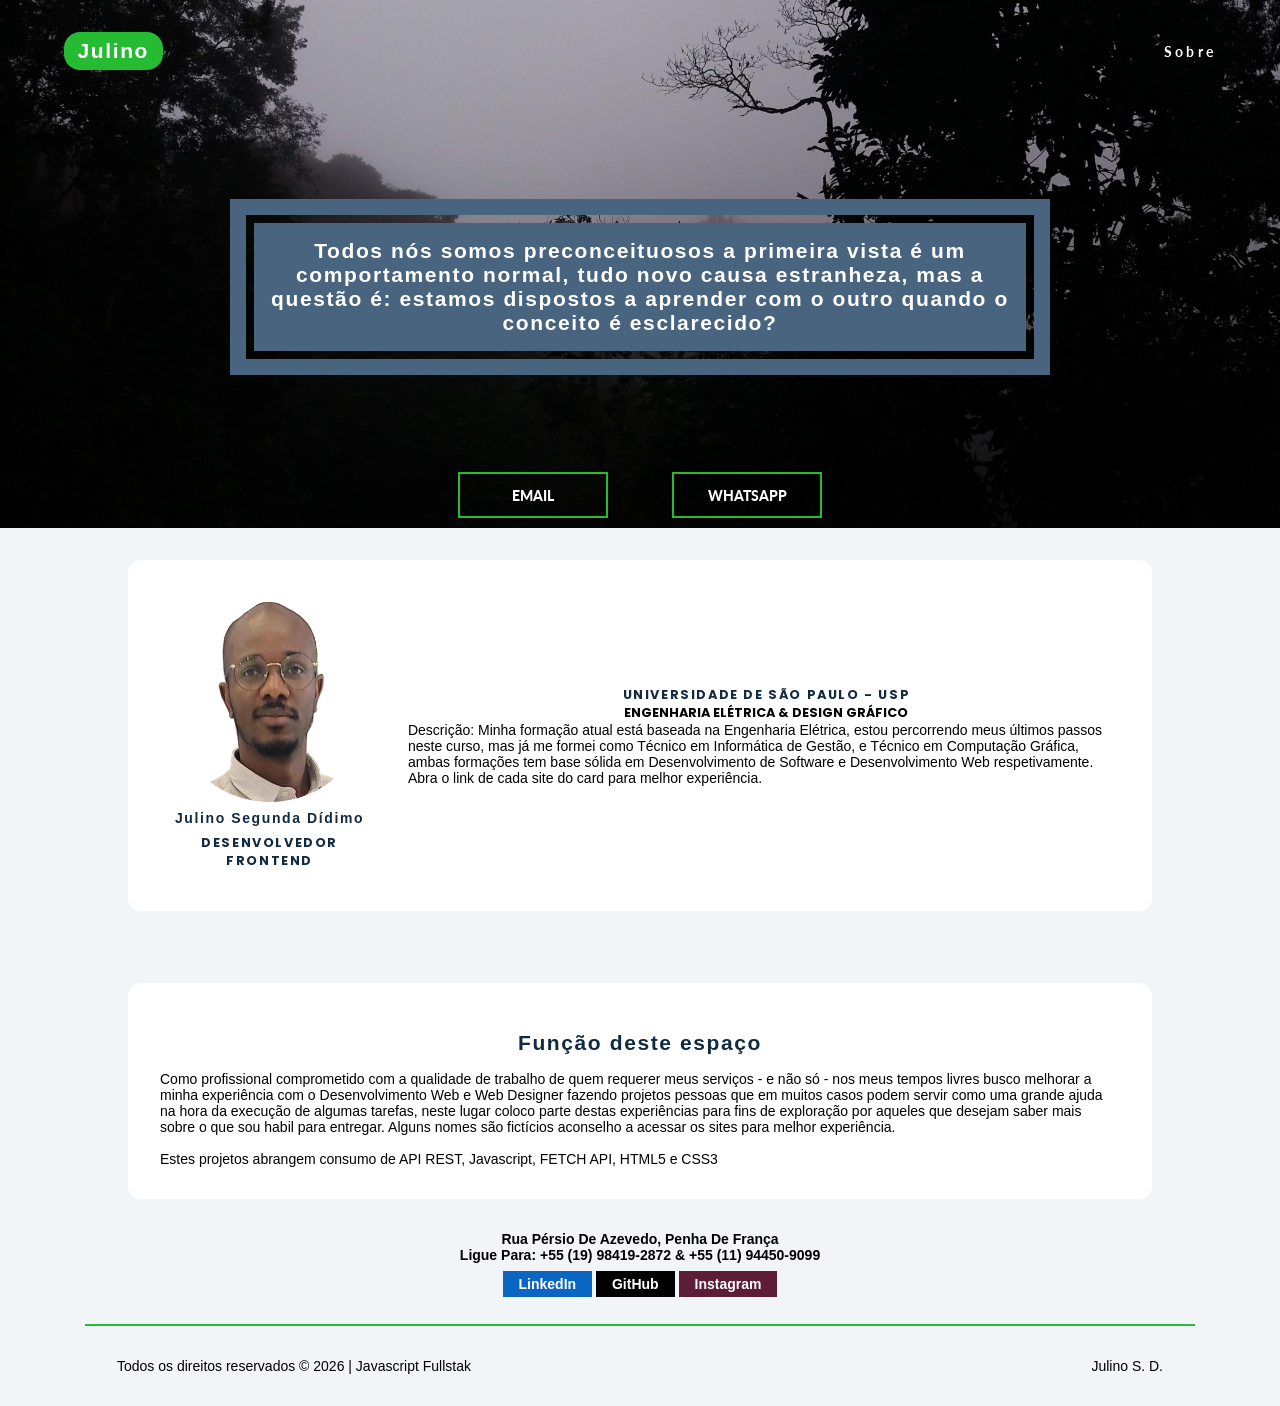
<file: index.html>
<!DOCTYPE html>
<html lang="pt-BR">

<head>
    <meta charset="UTF-8">
    <meta name="viewport" content="width=device-width, initial-scale=1.0">
    <meta property="og:title"
        content="Acessa o meu site para saber mais de mim, tenho certeza que não haverá arrependimentos, qualquer informação faltante poderás me perguntar a partir do site mesmo." />
    <meta property="og:description"
        content="Este site é um espaço que eu, Julino, criei para expor as minhas experiências no Desenvolvimento Web, uma vez que muitos projetos que podemos fazer para organizações são secretos, aqui você verá o que eu fiz para mim mesmo e que pode ser útil para você." />
    <meta property="og:image" itemprop="image" content="https://porticus.netlify.app/src/images/default.jpg" />
    <meta property="og:image:width" content="1200" />
    <meta property="og:image:height" content="640" />
    <meta property="og:image:type" content="image/jpg" />
    <meta property="og:image:alt" content="Neblina em Aruja 2019" />
    <meta property="og:locale" content="pt-BR" />
    <meta property="og:url" content="https://porticus.netlify.app/src/images/default.jpg" />
    <meta property="og:site_name" content="Portfolio" />
    <link rel="preconnect" href="https://fonts.googleapis.com">
    <link rel="preconnect" href="https://fonts.gstatic.com" crossorigin>
    <link
        href="https://fonts.googleapis.com/css2?family=Lato:ital,wght@0,100;0,300;0,400;0,700;0,900;1,100;1,300;1,400;1,700;1,900&family=PT+Sans:ital,wght@0,400;0,700;1,400;1,700&family=Playfair+Display:ital,wght@0,400..900;1,400..900&family=Poppins:ital,wght@0,100;0,200;0,300;0,400;0,500;0,600;0,700;0,800;0,900;1,100;1,200;1,300;1,400;1,500;1,600;1,700;1,800;1,900&display=swap"
        rel="stylesheet">
    <link rel="stylesheet" href="/src/style/style.css">
    <title>Portfólio</title>
</head>

<body>
    <header class="profile-header">
        <nav class="profile-menu">
            <h1 class="logo">Julino</h1>
            <ul>
                <li>
                    <a href="#about">
                        Sobre
                    </a>
                </li>
            </ul>
        </nav>
        <section class="profile-call">
            <div class="profile-description">
                <div>
                    <h2>
                        Todos nós somos preconceituosos a primeira vista é um comportamento normal, tudo novo causa
                        estranheza, mas a questão é: estamos dispostos a aprender com o outro quando o conceito é
                        esclarecido?
                    </h2>
                </div>
            </div>
            <div class="profile-call-btn">
                <a
                    href="mailto:ddimojulino@gmail.com?subject=Contato%20|%20Portfolio&body=Olá,%20Julino,%20vi%20seu%20portifólio%20e%20me%20interessei%20pelo%20seu%20trabalho,%20podemos%20marcar%20uma conversa?&cc=ivonemanuel1994@gmail.com&bcc=julino.didimo@gmail.com">email</a>
                <a href="https://wa.me/5519984192872?text=Olá,%20Julino,%20vi%20seu%20portifólio%20e%20me%20interessei%20pelo%20seu%20trabalho,%20podemos%20marcar%20uma conversa?"
                    target="blank">whatsapp</a>
            </div>
        </section>
    </header>
    <main class="main-wraper">
        <article class="info-content">
            <section class="main-content">
                <ul class="sites">
                    <!-- Preenchimento automático -->
                </ul>
            </section>
            <section class="me">
                <!-- Preenchimento automático -->
            </section>
        </article>
        <article id="about">
            <h1>Função deste espaço</h1>
            <p>
                Como profissional comprometido com a qualidade de trabalho de quem requerer meus serviços - e não só -
                nos meus tempos livres busco melhorar a minha experiência com o Desenvolvimento Web e Web Designer
                fazendo projetos pessoas que em muitos casos podem servir como uma grande ajuda na hora da execução de
                algumas tarefas, neste lugar coloco parte destas experiências para fins de exploração por aqueles que
                desejam saber mais sobre o que sou habil para entregar. Alguns nomes são fictícios aconselho a acessar
                os sites para melhor experiência.
            </p><br />
            <p>Estes projetos abrangem consumo de API REST, Javascript, FETCH API, HTML5 e CSS3</p>
        </article>
    </main>
    <footer class="footer">
        <article class="contact-info">
            <div>
                <p class="adress">
                    Rua Pérsio de Azevedo, Penha de França
                </p>
                <p class="celphone">
                    ligue para: +55 (19) 98419-2872 & +55 (11) 94450-9099
                </p>
                <div class="social-media">
                    <a href="https://www.linkedin.com/in/julinodidimo/" target="blank">LinkedIn</a>
                    <a href="https://github.com/JulinoSD" target="blank">GitHub</a>
                    <a href="http://" target="blank">Instagram</a>
                </div>
            </div>
        </article>
        <div>
            <p class="copyright"></p>
            <p>Julino S. D.</p>
        </div>
    </footer>
</body>
<script type="module" src="./js/app.js" defer></script>
<script type="module" src="./js/data.js" defer></script>
<script type="module" src="./js/fetch.js" defer></script>
<script type="module" src="./js/utils.js"></script>

</html>
</file>
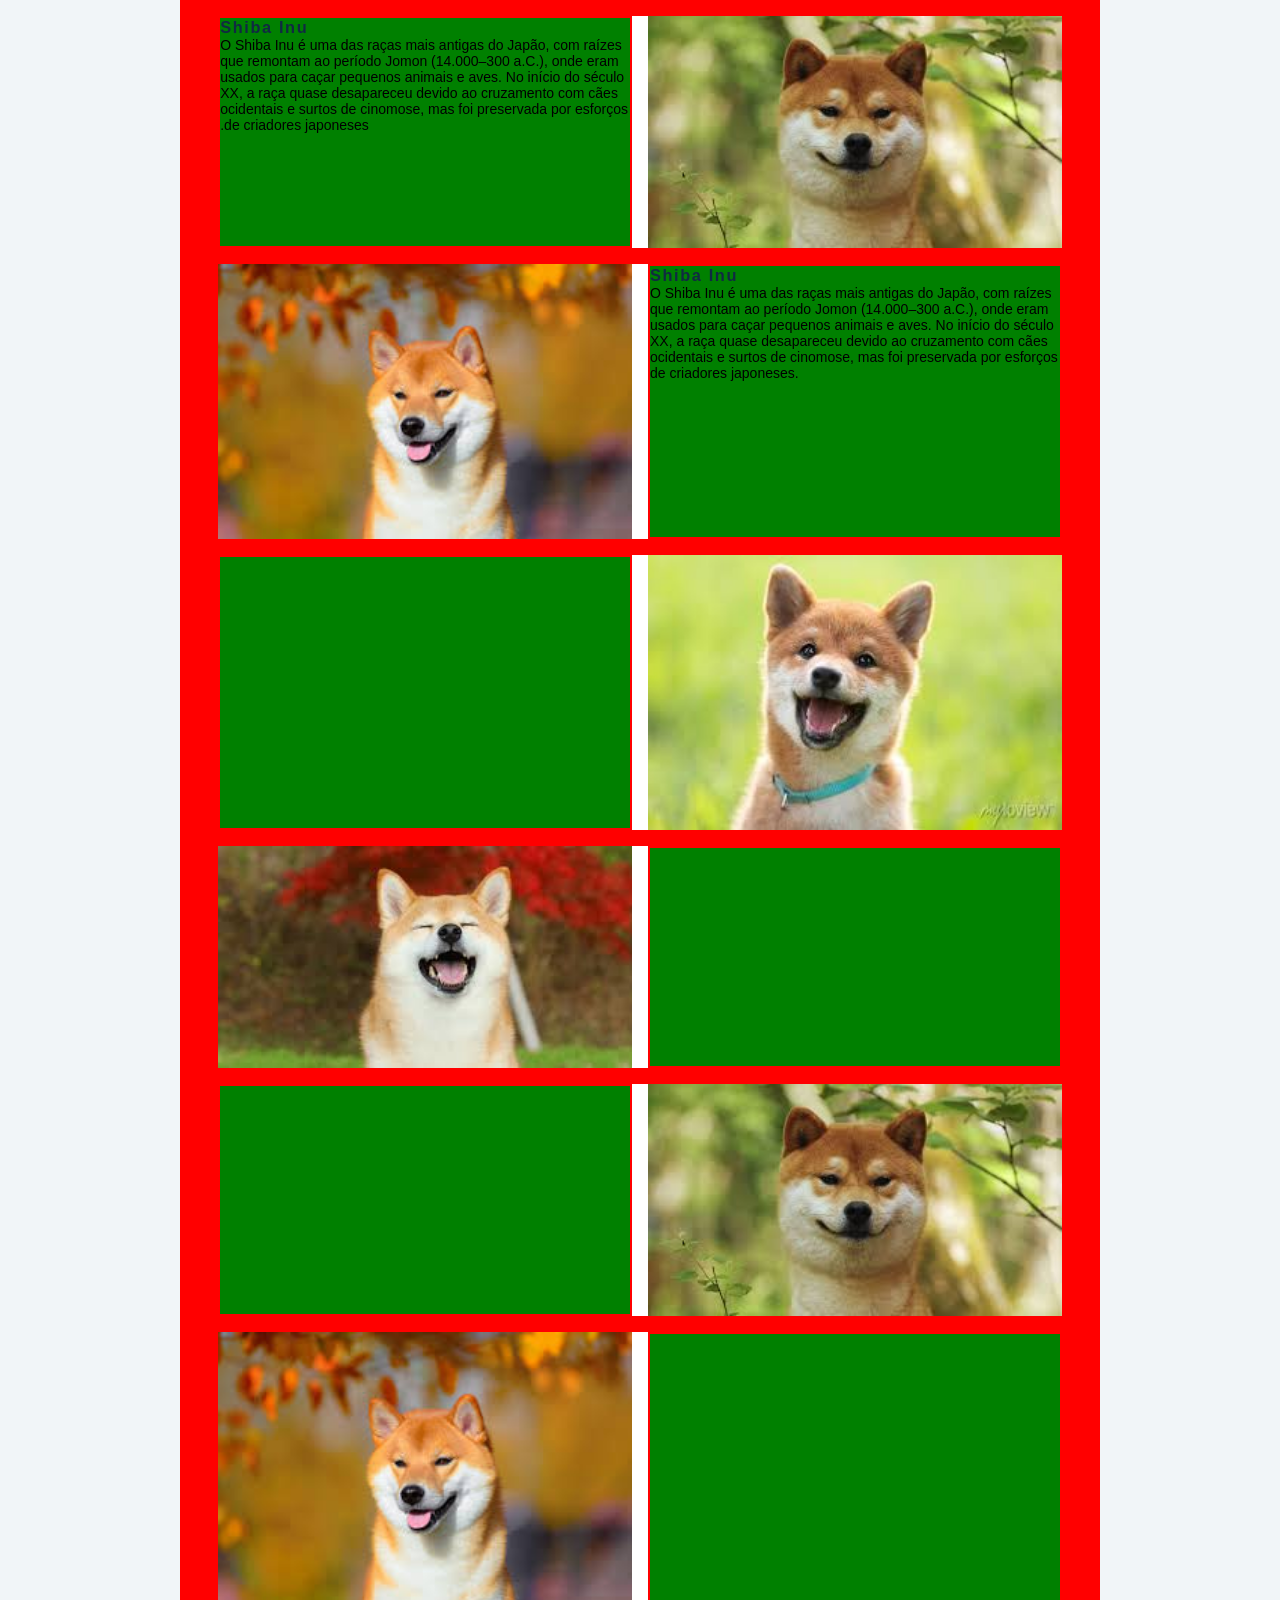
<file: teste.html>
<!DOCTYPE html>
<html lang="en">
<head>
    <meta charset="UTF-8">
    <meta name="viewport" content="width=device-width, initial-scale=1.0">
    <link rel="stylesheet" href="./src/style/style.css">
    <title>Reverso</title>
</head>
<body>
    <main class="teste">
        <article>
            <figure>
                <img src="./src/images/shiba_inu.jpg" alt="Shiba Inu" srcset="./src/images/shiba_inu.jpg"/>
            </figure>
            <section>
                <h1>Shiba Inu</h1>
                <p>O Shiba Inu é uma das raças mais antigas do Japão, com raízes que remontam ao período Jomon (14.000–300 a.C.), onde eram usados para caçar pequenos animais e aves. No início do século XX, a raça quase desapareceu devido ao cruzamento com cães ocidentais e surtos de cinomose, mas foi preservada por esforços de criadores japoneses.</p>
            </section>
        </article>
        <article>
            <figure>
                <img src="./src/images/shiba_inu_2.jpg" alt="Shiba Inu" srcset="./src/images/shiba_inu_2.jpg" />
            </figure>
            <section>
                <h1>Shiba Inu</h1>
                <p>O Shiba Inu é uma das raças mais antigas do Japão, com raízes que remontam ao período Jomon (14.000–300 a.C.), onde eram usados para caçar pequenos animais e aves. No início do século XX, a raça quase desapareceu devido ao cruzamento com cães ocidentais e surtos de cinomose, mas foi preservada por esforços de criadores japoneses.</p>
            </section>
        </article>
        <article>
            <figure>
                <img src="./src/images/shiba_inu_3.jpg" alt="Shiba Inu" srcset="./src/images/shiba_inu_3.jpg"/>
            </figure>
            <section></section>
        </article>
        <article>
            <figure>
                <img src="./src/images/shiba_inu_4.jpg" alt="Shiba Inu" srcset="./src/images/shiba_inu_4.jpg" />
            </figure>
            <section></section>
        </article>
        <article>
            <figure>
                <img src="./src/images/shiba_inu.jpg" alt="Shiba Inu" srcset="./src/images/shiba_inu.jpg"/>
            </figure>
            <section></section>
        </article>
        <article>
            <figure>
                <img src="./src/images/shiba_inu_2.jpg" alt="Shiba Inu" srcset="./src/images/shiba_inu_2.jpg" />
            </figure>
            <section></section>
        </article>
    </main>
</body>
</html>
</file>
<file: src/style/style.css>
:root {
    --border-radius-large: 0.8rem;
    --border-radius-min: 0.4rem;
    /* dark shades of primary color*/
    --clr-primary-1: hsl(205, 86%, 17%);
    --clr-primary-2: hsl(205, 77%, 27%);
    --clr-primary-3: hsl(205, 72%, 37%);
    --clr-primary-4: hsl(205, 63%, 48%);
    /* primary/main color */
    --clr-primary-5: hsl(205, 78%, 60%);
    /* lighter shades of primary color */
    --clr-primary-6: hsl(205, 89%, 70%);
    --clr-primary-7: hsl(205, 90%, 76%);
    --clr-primary-8: hsl(205, 86%, 81%);
    --clr-primary-9: hsl(205, 90%, 88%);
    --clr-primary-10: hsl(205, 100%, 96%);
    /* darkest grey - used for headings */
    --clr-grey-1: hsl(209, 61%, 16%);
    --clr-grey-2: hsl(211, 39%, 23%);
    --clr-grey-3: hsl(209, 34%, 30%);
    --clr-grey-4: hsl(209, 28%, 39%);
    /* grey used for paragraphs */
    --clr-grey-5: hsl(210, 22%, 49%);
    --clr-grey-6: hsl(209, 23%, 60%);
    --clr-grey-7: hsl(211, 27%, 70%);
    --clr-grey-8: hsl(210, 31%, 80%);
    --clr-grey-9: hsl(212, 33%, 89%);
    --clr-grey-10: hsl(210, 36%, 96%);
    --clr-white: #fff;
    --clr-red-dark: hsl(360, 67%, 44%);
    --clr-red-light: hsl(360, 71%, 66%);
    --clr-green-dark: hsl(125, 67%, 44%);
    --clr-green-light: hsl(125, 71%, 66%);
    --clr-black: #222;
    --transition: all 0.3s linear;
    --spacing: 0.1rem;
    --radius: 0.75rem;
    --light-shadow: 0 5px 15px rgba(0, 0, 0, 0.1);
    --dark-shadow: 0 5px 15px rgba(0, 0, 0, 0.2);
    --max-width: 1170px;
    --fixed-width: 620px;
    --font-btn: 900 1em 'Lato', sans-serif;
    --headingfont: -apple-system, sans-serif;
}
*{
    padding: 0;
    margin: 0;
    box-sizing: border-box;
}
a {
    text-decoration: none;
    color: inherit;
}
a:visited{
    color: red;
}
a:hover{
    color: var(--clr-green-dark);
}
input {
    width: 100%;
    max-width: 100%;
}
h1,h2,h3,h4,h5,h6{
    color: var(--clr-grey-1);
    letter-spacing: 0.10rem;
    font-family: var(--headingfont);
}
h5 {
    text-transform: uppercase;
    font: 700 0.8rem 'Poppins', sans-serif;
}
.logo{
    color: var(--clr-white);
}
ul{
    list-style: none;
}
#contact, #about, .me {
    border-radius: var(--border-radius-large);
    -webkit-border-radius: var(--border-radius-large);
    -moz-border-radius: var(--border-radius-large);
    -ms-border-radius: var(--border-radius-large);
    -o-border-radius: var(--border-radius-large);    
    background: var(--clr-white);
}
body{
    background: var(--clr-grey-10);
    font-family: Arial, Oxygen, Ubuntu, Cantarell, 'Open Sans', 'Helvetica Neue', sans-serif;
    font-size: 0.875em;
}
.btn{
    font-weight: bold;
}
.profile-header{
    position: relative;
    width: 100vw;
    height: 33rem;
    color: var(--clr-white);    
    font-family: 'Lato', sans-serif;
}
.profile-header::before{
    content: "";
    position: absolute;
    height: 33rem;
    width: 100vw;
    top: 0;
    z-index: -1;
    background: url('../images/neblina_aurja.jpg') 100% center no-repeat;
    background-size: cover;
}
.profile-menu{
    width: 100%;
    display: inline-flex;
    justify-content: space-between;
    align-items: center;
    padding: 2rem 4rem;
}
.profile-menu > .logo {
    border-radius: 1rem;
    -webkit-border-radius: 1rem;
    -moz-border-radius: 1rem;
    -ms-border-radius: 1rem;
    -o-border-radius: 1rem;
    background: var(--clr-green-dark);
    padding: 0.45rem 0.85rem;
}
.profile-menu > ul{
    display: flex;
    gap: 2rem;
    text-transform: capitalize;
    font-weight: 700;
    letter-spacing: 0.2rem;
}
.profile-call{
    display: grid;
    grid-template-rows: 1fr auto;
    place-items: center;
    height: calc(100% - 7rem);
}
.profile-description{
    padding: 2rem;
}
.profile-description > div h2 {
    padding: 1rem;
    color: var(--clr-white);
    text-align: center;
    background: var(--clr-grey-4);
}
.profile-description > div {
    place-content: center;
    padding: 0.5rem;
    border: 1rem solid var(--clr-grey-4);
    max-width: 820px;
}

.profile-call-btn {
    display: inline-flex;
    justify-content: center;
    gap: 4rem;
    width: 100%;
}
.profile-call-btn > a{
    width: 150px;
    border: 2px solid var(--clr-green-dark);
    color: var(--clr-white);
    background: none;
    text-transform: uppercase;
    padding: 0.8rem 0;
    cursor: pointer;
    font: var(--font-btn);
    text-align: center;
}
.profile-call-btn > a:hover{
    border: none;
    background: var(--clr-green-dark);
}
.profile-call-btn > :nth-child(2):active{
    background: #808000;
}
.main-wraper{
    margin: auto;
    max-width: 1024px;
    display: flex;
    flex-direction: column;
    gap: 1.5rem;
    overflow: hidden;
}
.info-content{
    padding: 2rem 0;
    display: flex;
    flex-direction: column-reverse;
    gap: 1rem;
}
.sites{
    display: grid;
    gap: 1rem;
}
@media (min-width: 30.5em){
    .sites{
        grid-template-columns: repeat(auto-fill, minmax(320px, 1fr));
    }
}
.sites > li{
    height: 8rem;
    display: grid;
    grid-template-columns: max-content 1fr;
    place-content: center;
    text-transform: capitalize;
    border-radius: 0.4rem;
    -webkit-border-radius: 0.4rem;
    -moz-border-radius: 0.4rem;
    -ms-border-radius: 0.4rem;
    -o-border-radius: 0.4rem;
    background: var(--clr-white);
    transition: 0.5s;
    -webkit-transition: 0.5s;
    -moz-transition: 0.5s;
    -ms-transition: 0.5s;
    -o-transition: 0.5s;
    box-shadow: rgba(0, 0, 0, 0.1) 0px 4px 12px;
}
.sites >  li:hover {
    box-shadow: var(--clr-green-dark) 0px 4px 12px;
}
.sites figure {
    max-width: 180px;
    padding: 0 0.8rem;
    display: flex;
    place-items: center;
}
.sites figure img {
    width: 100%;
    border-radius: 0.3rem;
    -webkit-border-radius: 0.3rem;
    -moz-border-radius: 0.3rem;
    -ms-border-radius: 0.3rem;
    -o-border-radius: 0.3rem;
}
.sites div{
    display: grid;
    grid-template-columns: 1fr 1fr;
    align-items: center;
}
.info-card{
    display: flex;
    flex-direction: column;
    place-items: center;
    place-content: center;
    gap: 1.5rem;
    padding: 0.9rem;

}
@media(min-width: 30em){
    .info-card{
    flex-direction: row;
}
}
.info-card > :nth-child(2){
    display: flex;
    flex-direction: column;
    align-items: center;
    column-gap: 0.8rem;
}
.info-card > :nth-child(1){
    display: flex;
    flex-direction: column;
    place-items: center;
    gap: 0.5rem;
    padding: 0.9rem;
    text-align: center;
}

.info-card figure {
    width: 200px;
    height: 200px;
    border-radius: 50%;
    -webkit-border-radius: 50%;
    -moz-border-radius: 50%;
    -ms-border-radius: 50%;
    -o-border-radius: 50%;
    overflow: hidden;
    background: var(--clr-grey-10);
    display: grid;
    place-content: center;
}
.info-card figure > img {
    width: 100%;
}
.info-card ul{
    display: flex;
    gap: 0.8rem;
}
.info-card li {
    font: 700 0.8rem 'Poppins', sans-serif;
    text-transform: uppercase;
}
.me {
    padding: 0.8rem;
}
#about{
    padding: 2rem;
}
#about > :nth-child(1){
    margin: 1rem 0;
    text-align: center;
}
@media(max-width:48em){
    .profile-header{
        display: flex;
        flex-direction: column;
        height: 35rem;
    }
    .profile-header::before{
        height: 35rem;
    }
    .profile-menu{
        padding: 2rem !important;
    }
    .profile-description > h2 {
        padding: 1rem;
    }
}
@media(max-width:30em){
    .profile-call-btn{
        gap: 2.5rem;
    }
    .profile-call-btn > a {
        width: 120px;
    }
    .profile-description {
        padding: 0;
    }
    .profile-description > h2 {
        text-align: justify;
    }
    h3{
        font-size: 16px;
    }
}
@media(max-width: 30em){
    .info-content {
        padding: 2rem 0;
        display: flex;
        flex-direction: column-reverse;
        row-gap: 1rem;
    }
    .call{
        display: flex;
        flex-direction: column-reverse;
        align-items: center;
        gap: 2rem;
    }
}
.social-media{
    width: 100%;
    margin-top: 0.8rem;
}
.social-media a {
    padding: 0.3rem 1rem;
    text-align: center;
    color: var(--clr-white);
}
.social-media > :nth-child(1){
    background: #0a66c2;
}
.social-media > :nth-child(2){
    background: #000;
}
.social-media > :nth-child(3){
    background: rgb(94, 29, 55);
}

.contact-info{
    align-self: center;
}
.contact-info > div {
    font-weight: 600;
    text-align: center;
    padding: 2rem 0;
}
.contact-info > div p{
    text-transform: capitalize;
}
.footer > :nth-child(2){
    display: flex;
    justify-content: space-between;
    padding: 2rem;
    border-top: var(--clr-green-dark) 2px solid;
    max-width: 1110px;
    margin: auto;
}
@media (max-width: 30rem){
    .footer> :nth-child(2) {
        flex-direction: column;
        text-align: center;
        row-gap: 0.85rem;
        font-size: smaller;
        padding: 0.5rem;
    }
}

/*Teste*/

.teste{
    background: red;
    max-width: 920px;
    margin: auto;
    display: flex;
    flex-direction: column;
    place-items: center;
    gap: 1rem;
    padding: 1rem;
}
.teste > article{
    width: 95%;
    height: max-content;
    display: grid;
    grid-template-columns: repeat(2, 1fr);
    gap: 1rem;
    justify-content: center;
    align-items: center;
    background: white;
}
.teste > :nth-child(2n + 1){
    direction: rtl;
    text-align: left;
}
.teste > article> :nth-child(1){
    background: yellow;
    width: 100%;
    height: 100%;
}
.teste > article> :nth-child(2){
    background: green;
    border: 2px solid red;
    width: 100%;
    height: 100%;
}
.teste > article > figure img{
    width: 100%;
    display: grid;
    place-items: center;
}
</file>
